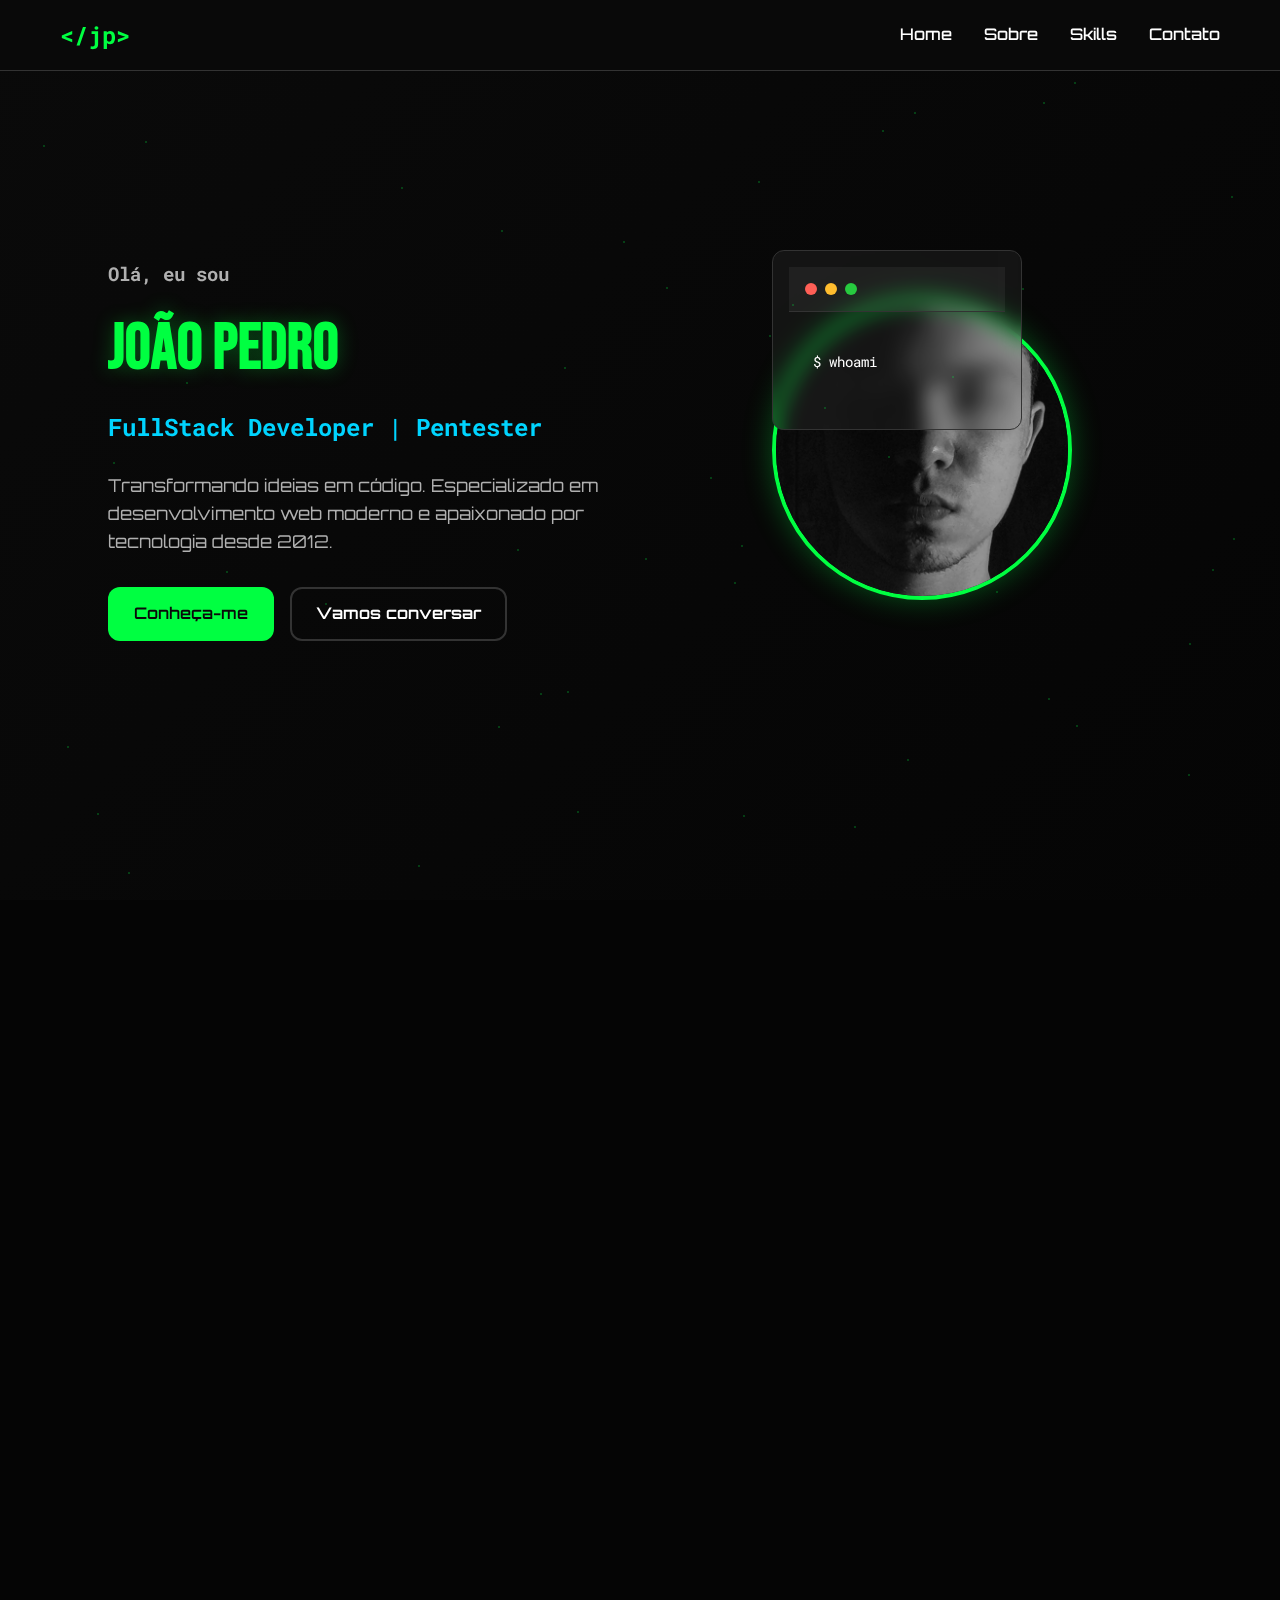
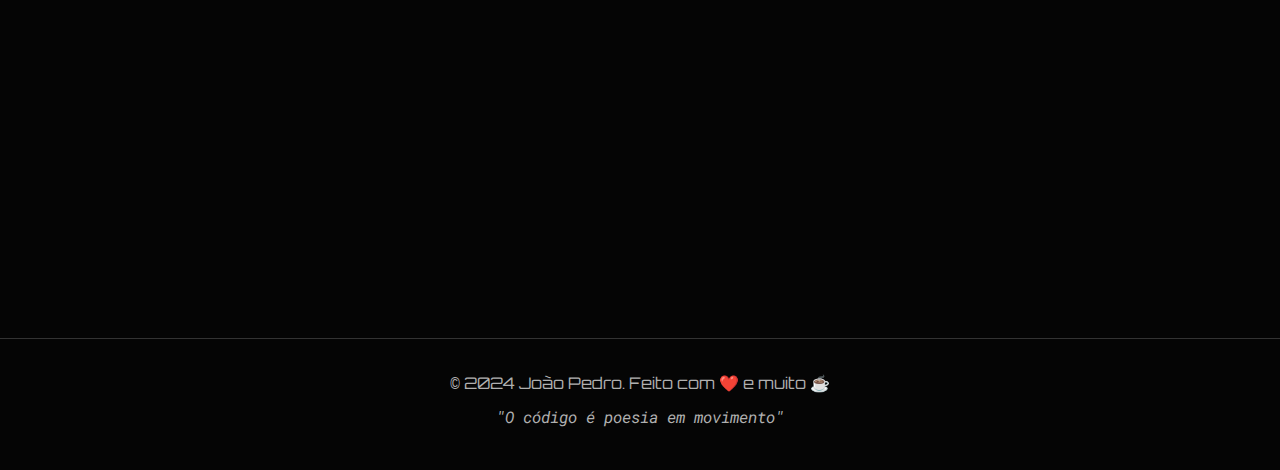
<file: src/index.html>
<!DOCTYPE html>
<html lang="pt-br">
<head>
    <meta charset="UTF-8">
    <meta name="viewport" content="width=device-width, initial-scale=1.0">
    <link rel="stylesheet" href="./styles/main.css">
    <link href="https://unpkg.com/aos@2.3.1/dist/aos.css" rel="stylesheet">
    <link rel="preconnect" href="https://fonts.googleapis.com">
    <link rel="preconnect" href="https://fonts.gstatic.com" crossorigin>
    <link href="https://fonts.googleapis.com/css2?family=Bebas+Neue&family=Bungee&family=Orbitron:wght@400..900&family=Roboto+Mono:ital,wght@0,100..700;1,100..700&display=swap" rel="stylesheet">
    <link rel="icon" type="image/png" href="img/hed.jpg">
    <title>João Pedro - FullStack Developer</title>
</head>
<body>
    <!-- Navigation  -->
    <nav class="navbar" data-aos="fade-down">
        <div class="nav-container">
            <div class="nav-logo">
                <span class="logo-text">&lt;/jp&gt;</span>
               </div>
            <div class="nav-menu">
                <a href="#home" class="nav-link">Home</a>
                <a href="#about" class="nav-link">Sobre</a>
                <a href="#skills" class="nav-link">Skills</a>
                <a href="#contact" class="nav-link">Contato</a>
            </div>
        </div>
    </nav>

    <!-- Hero Section -->
    <section id="home" class="hero">
        <div class="hero-container">
            <div class="hero-content" data-aos="fade-right">
                <div class="hero-text">
                    <h1 class="hero-title">
                        <span class="greeting">Olá, eu sou</span>
                        <span class="name">João Pedro</span>
                        <span class="role">FullStack Developer | Pentester</span>
                    </h1>
                    <p class="hero-description">
                        Transformando ideias em código. Especializado em desenvolvimento web moderno 
                        e apaixonado por tecnologia desde 2012.
                    </p>
                    <div class="hero-buttons">
                        <a href="#about" class="btn btn-primary">Conheça-me</a>
                        <a href="#contact" class="btn btn-secondary">Vamos conversar</a>
                    </div>
                </div>
            </div>
            <div class="hero-visual" data-aos="fade-left">
                <div class="profile-container">
                    <div class="profile-image">
                        <img src="img/icon.jpeg" alt="João Pedro" class="profile-img">
                        <div class="profile-overlay"></div>
                    </div>
                    <div class="floating-elements">
                        <div class="code-snippet">
                            <div class="terminal-header">
                                <span class="terminal-dot red"></span>
                                <span class="terminal-dot yellow"></span>
                                <span class="terminal-dot green"></span>
                            </div>
                            <div class="terminal-content">
                                <p class="code-line"><span class="prompt">$</span> whoami</p>
                                <p class="code-line"><span class="output">joao-pedro-dev</span></p>
                                <p class="code-line"><span class="prompt">$</span> cat skills.txt</p>
                                <p class="code-line"><span class="output">FullStack | Backend | Security</span></p>
                            </div>
                </div>
                    </div>
                </div>
            </div>
        </div>
        <div class="scroll-indicator" data-aos="fade-up">
            <div class="scroll-arrow"></div>
        </div>
    </section>

    <!-- About Section -->
    <section id="about" class="about">
        <div class="container">
            <div class="section-header" data-aos="fade-up">
                <h2 class="section-title">Sobre Mim</h2>
                <p class="section-subtitle">Conheça um pouco da minha jornada</p>
            </div>
            
            <div class="about-content">
                <div class="about-text" data-aos="fade-right">
                    <div class="about-card">
                        <h3>Minha História</h3>
                        <p>
                            Me chamo João Pedro, moro em uma cidade pequena no interior de São Paulo. 
                            Sou apaixonado por tecnologia desde criança, mas comecei a estudar programação 
                            em 2023 quando comprei meu primeiro computador.
                        </p>
                        <p>
                            Desde então, tenho me dedicado intensamente ao desenvolvimento web, 
                            focando especialmente em backend e segurança. Atualmente estou estudando 
                            para me tornar um pentester profissional.
                        </p>
                    </div>
                    
                    <div class="about-stats">
                        <div class="stat-item" data-aos="zoom-in" data-aos-delay="100">
                            <div class="stat-number">18</div>
                            <div class="stat-label">Anos</div>
                </div>
                        <div class="stat-item" data-aos="zoom-in" data-aos-delay="200">
                            <div class="stat-number">2+</div>
                            <div class="stat-label">Anos de Estudo</div>
                </div>
                        <div class="stat-item" data-aos="zoom-in" data-aos-delay="300">
                            <div class="stat-number">∞</div>
                            <div class="stat-label">Paixão por Código</div>
                </div>
                </div>
                </div>

                <div class="about-quote" data-aos="fade-left">
                    <div class="quote-card">
                        <div class="quote-text">
                            <p>"O que é a Matrix? Controle. A Matrix é um mundo de sonhos gerado por computador..."</p>
                            <p>"É o mundo que foi colocado diante dos seus olhos para lhe cegar da verdade."</p>
                        </div>
                        <div class="quote-author">- Morpheus</div>
                    </div>
                </div>
            </div>
        </div>
    </section>

    <!-- Skills Section -->
    <section id="skills" class="skills">
        <div class="container">
            <div class="section-header" data-aos="fade-up">
                <h2 class="section-title">Skills & Tecnologias</h2>
                <p class="section-subtitle">Minhas especialidades técnicas</p>
            </div>
            
            <div class="skills-grid">
                <div class="skill-category" data-aos="fade-up" data-aos-delay="100">
                    <h3 class="category-title">Frontend</h3>
                    <div class="skill-items">
                        <div class="skill-item">
                            <span class="skill-name">HTML5</span>
                            <div class="skill-bar">
                                <div class="skill-progress" data-width="90%"></div>
                            </div>
                        </div>
                        <div class="skill-item">
                            <span class="skill-name">CSS3</span>
                            <div class="skill-bar">
                                <div class="skill-progress" data-width="85%"></div>
                            </div>
                        </div>
                        <div class="skill-item">
                            <span class="skill-name">JavaScript</span>
                            <div class="skill-bar">
                                <div class="skill-progress" data-width="40%"></div>
                            </div>
                        </div>
                    </div>
                </div>
                
                <div class="skill-category" data-aos="fade-up" data-aos-delay="200">
                    <h3 class="category-title">Backend</h3>
                    <div class="skill-items">
                        <div class="skill-item">
                            <span class="skill-name">Python</span>
                            <div class="skill-bar">
                                <div class="skill-progress" data-width="85%"></div>
                            </div>
                        </div>
                        <div class="skill-item">
                            <span class="skill-name">C#</span>
                            <div class="skill-bar">
                                <div class="skill-progress" data-width="75%"></div>
                            </div>
                        </div>
                        <div class="skill-item">
                            <span class="skill-name">Node.js</span>
                            <div class="skill-bar">
                                <div class="skill-progress" data-width="35%"></div>
                            </div>
                        </div>
                    </div>
                </div>
                
                <div class="skill-category" data-aos="fade-up" data-aos-delay="300">
                    <h3 class="category-title">Ferramentas</h3>
                    <div class="skill-items">
                        <div class="skill-item">
                            <span class="skill-name">Git</span>
                            <div class="skill-bar">
                                <div class="skill-progress" data-width="90%"></div>
                            </div>
                        </div>
                        <div class="skill-item">
                            <span class="skill-name">GitHub</span>
                            <div class="skill-bar">
                                <div class="skill-progress" data-width="85%"></div>
                            </div>
                        </div>
                        <div class="skill-item">
                            <span class="skill-name">Linux</span>
                            <div class="skill-bar">
                                <div class="skill-progress" data-width="80%"></div>
                            </div>
                        </div>
                </div>
                </div>
                
                <div class="skill-category" data-aos="fade-up" data-aos-delay="400">
                    <h3 class="category-title">Idiomas</h3>
                    <div class="skill-items">
                        <div class="skill-item">
                            <span class="skill-name">Português</span>
                            <div class="skill-bar">
                                <div class="skill-progress" data-width="100%"></div>
                            </div>
                        </div>
                        <div class="skill-item">
                            <span class="skill-name">Inglês</span>
                            <div class="skill-bar">
                                <div class="skill-progress" data-width="75%"></div>
                            </div>
                        </div>
                        <div class="skill-item">
                            <span class="skill-name">Francês</span>
                            <div class="skill-bar">
                                <div class="skill-progress" data-width="40%"></div>
                            </div>
                        </div>
                    </div>
                </div>
            </div>
        </div>
    </section>

    <!-- Contact Section -->
    <section id="contact" class="contact">
        <div class="container">
            <div class="section-header" data-aos="fade-up">
                <h2 class="section-title">Vamos Conversar?</h2>
                <p class="section-subtitle">Estou sempre aberto a novas oportunidades e projetos</p>
            </div>
            
            <div class="contact-content">
                <div class="contact-info" data-aos="fade-right">
                    <div class="contact-card">
                        <h3>Entre em Contato</h3>
                        <p>Pronto para transformar suas ideias em realidade digital.</p>
                        
                        <div class="contact-methods">
                            <a href="https://github.com/defaultxx00" class="contact-method" target="_blank">
                                <div class="contact-icon">📱</div>
                                <div class="contact-details">
                                    <span class="contact-label">GitHub</span>
                                    <span class="contact-value">@defaultxx00</span>
                                </div>
                            </a>
                            
                            <a href="https://www.linkedin.com/in/joao-pedro-70b08b318/" class="contact-method" target="_blank">
                                <div class="contact-icon">💼</div>
                                <div class="contact-details">
                                    <span class="contact-label">LinkedIn</span>
                                    <span class="contact-value">João Pedro</span>
                                </div>
                            </a>
                            
                            <div class="contact-method">
                                <div class="contact-icon">📧</div>
                                <div class="contact-details">
                                    <span class="contact-label">Instagram</span>
                                    <span class="contact-value">@jao_pedro.f</span>
                                </div>
                            </div>
                        </div>
                    </div>
                </div>
                
                <div class="contact-terminal" data-aos="fade-left">
                    <div class="terminal-window">
                        <div class="terminal-header">
                            <span class="terminal-dot red"></span>
                            <span class="terminal-dot yellow"></span>
                            <span class="terminal-dot green"></span>
                            <span class="terminal-title">terminal</span>
                        </div>
                        <div class="terminal-content">
                            <p class="code-line"><span class="prompt">$</span> echo "Hello World!"</p>
                            <p class="code-line"><span class="output">Hello World!</span></p>
                            <p class="code-line"><span class="prompt">$</span> <span class="cursor">_</span></p>
                        </div>
                    </div>
                </div>
            </div>
        </div>
    </section>

    <!-- Footer -->
    <footer class="footer">
        <div class="container">
            <div class="footer-content">
                <p>&copy; 2024 João Pedro. Feito com ❤️ e muito ☕</p>
                <p class="footer-quote">"O código é poesia em movimento"</p>
            </div>
        </div>
    </footer>

    <script src="https://unpkg.com/aos@2.3.1/dist/aos.js"></script>
    <script src="scripts/main.js"></script>
<script>
        AOS.init({
            duration: 1000,
            once: true
        });
</script>
</body>
</html>
</file>
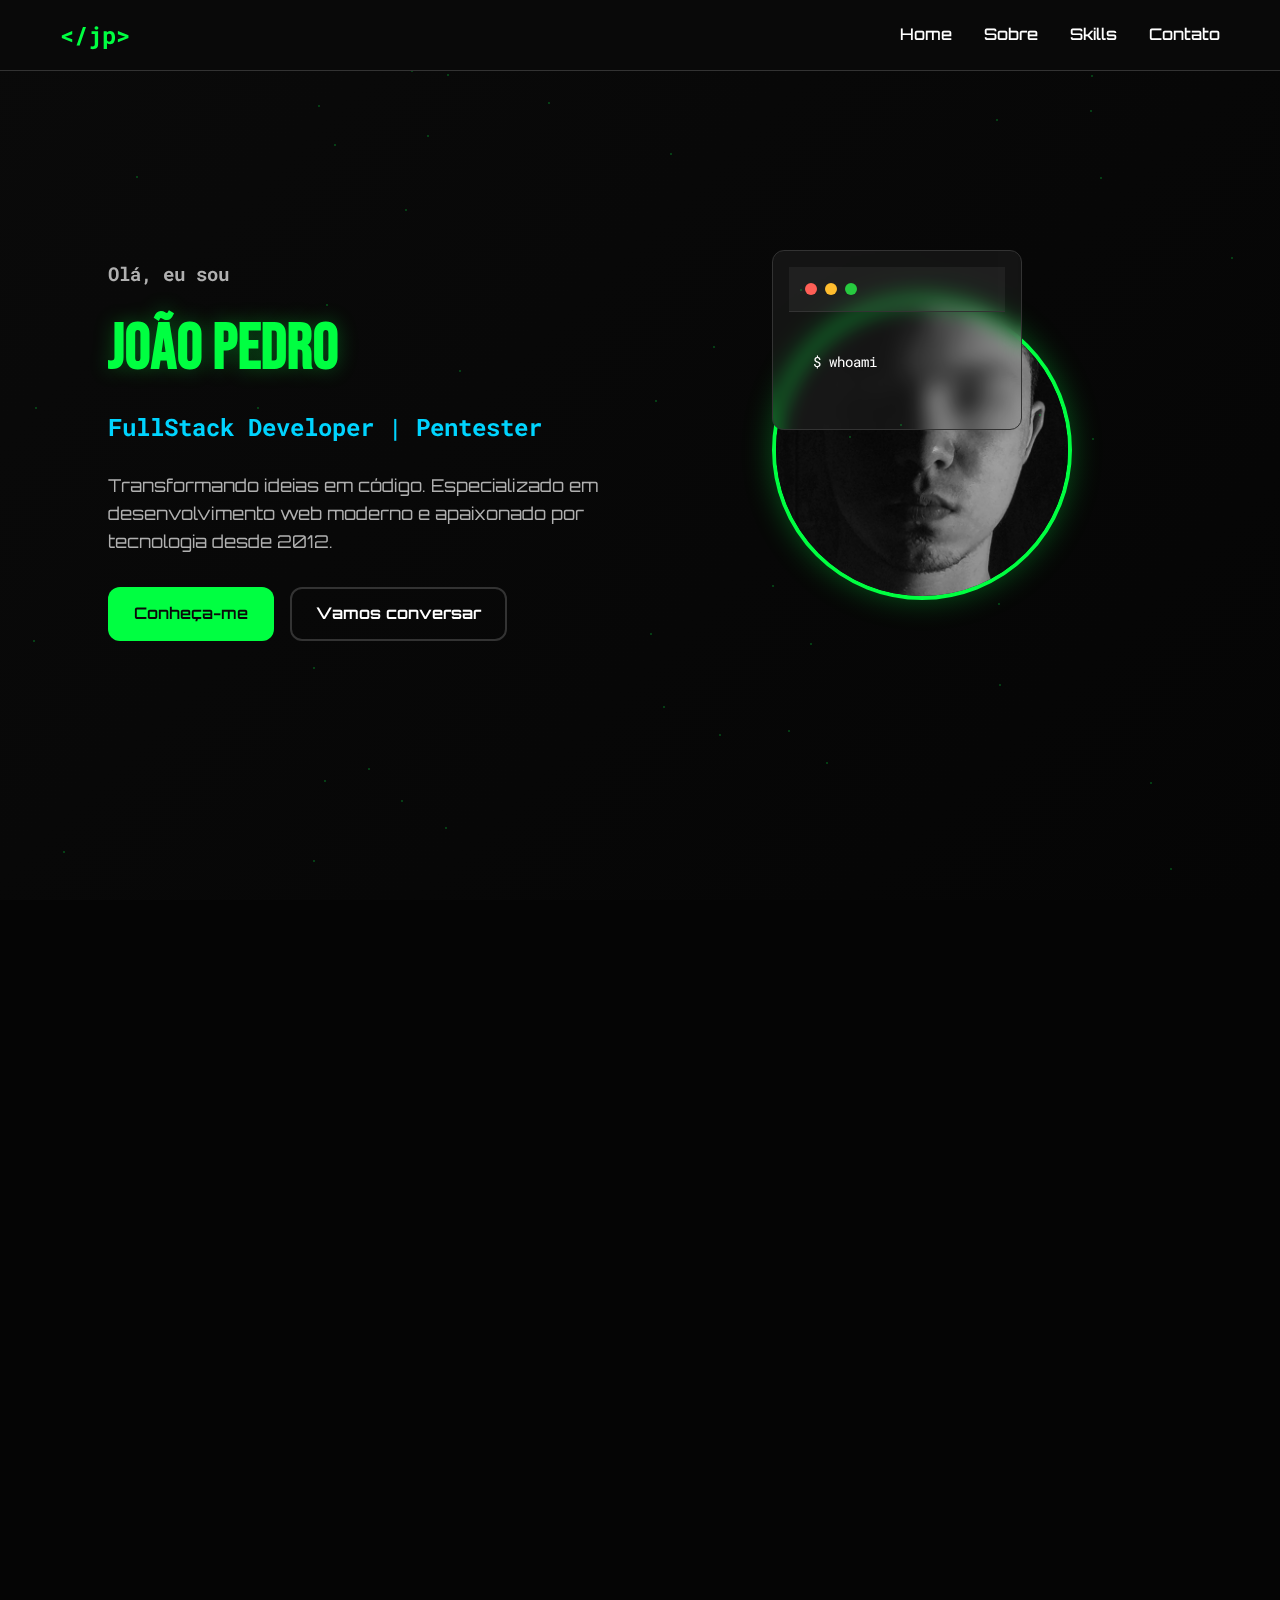
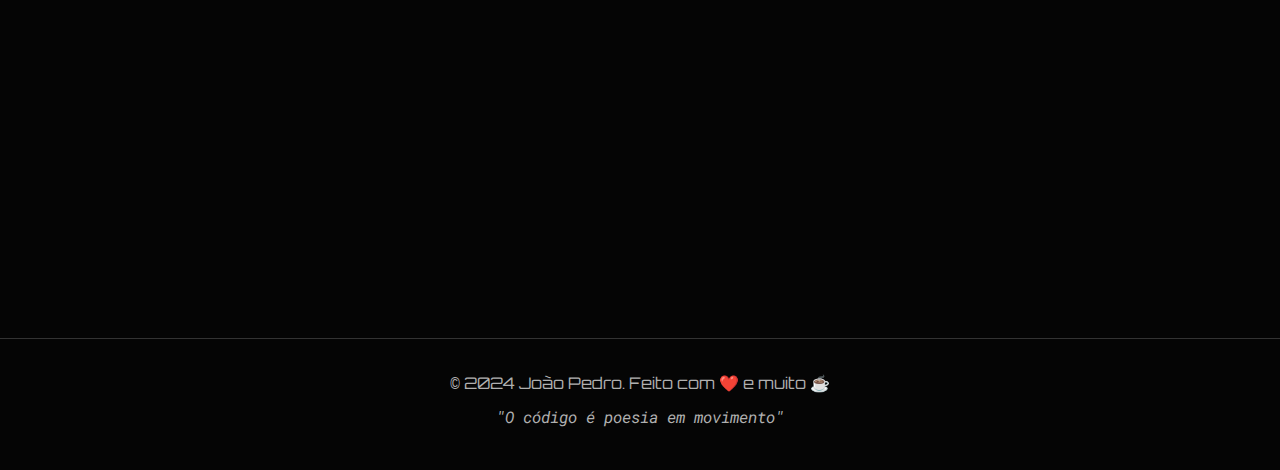
<file: src/main.html>
<!DOCTYPE html>
<html lang="pt-br">
<head>
    <meta charset="UTF-8">
    <meta name="viewport" content="width=device-width, initial-scale=1.0">
    <link rel="stylesheet" href="styles/main.css">
    <link href="https://unpkg.com/aos@2.3.1/dist/aos.css" rel="stylesheet">
    <link rel="preconnect" href="https://fonts.googleapis.com">
    <link rel="preconnect" href="https://fonts.gstatic.com" crossorigin>
    <link href="https://fonts.googleapis.com/css2?family=Bebas+Neue&family=Bungee&family=Orbitron:wght@400..900&family=Roboto+Mono:ital,wght@0,100..700;1,100..700&display=swap" rel="stylesheet">
    <link rel="icon" type="image/png" href="img/hed.jpg">
    <title>João Pedro - FullStack Developer</title>
</head>
<body>
    <!-- Navigation  -->
    <nav class="navbar" data-aos="fade-down">
        <div class="nav-container">
            <div class="nav-logo">
                <span class="logo-text">&lt;/jp&gt;</span>
               </div>
            <div class="nav-menu">
                <a href="#home" class="nav-link">Home</a>
                <a href="#about" class="nav-link">Sobre</a>
                <a href="#skills" class="nav-link">Skills</a>
                <a href="#contact" class="nav-link">Contato</a>
            </div>
        </div>
    </nav>

    <!-- Hero Section -->
    <section id="home" class="hero">
        <div class="hero-container">
            <div class="hero-content" data-aos="fade-right">
                <div class="hero-text">
                    <h1 class="hero-title">
                        <span class="greeting">Olá, eu sou</span>
                        <span class="name">João Pedro</span>
                        <span class="role">FullStack Developer | Pentester</span>
                    </h1>
                    <p class="hero-description">
                        Transformando ideias em código. Especializado em desenvolvimento web moderno 
                        e apaixonado por tecnologia desde 2012.
                    </p>
                    <div class="hero-buttons">
                        <a href="#about" class="btn btn-primary">Conheça-me</a>
                        <a href="#contact" class="btn btn-secondary">Vamos conversar</a>
                    </div>
                </div>
            </div>
            <div class="hero-visual" data-aos="fade-left">
                <div class="profile-container">
                    <div class="profile-image">
                        <img src="img/icon.jpeg" alt="João Pedro" class="profile-img">
                        <div class="profile-overlay"></div>
                    </div>
                    <div class="floating-elements">
                        <div class="code-snippet">
                            <div class="terminal-header">
                                <span class="terminal-dot red"></span>
                                <span class="terminal-dot yellow"></span>
                                <span class="terminal-dot green"></span>
                            </div>
                            <div class="terminal-content">
                                <p class="code-line"><span class="prompt">$</span> whoami</p>
                                <p class="code-line"><span class="output">joao-pedro-dev</span></p>
                                <p class="code-line"><span class="prompt">$</span> cat skills.txt</p>
                                <p class="code-line"><span class="output">FullStack | Backend | Security</span></p>
                            </div>
                </div>
                    </div>
                </div>
            </div>
        </div>
        <div class="scroll-indicator" data-aos="fade-up">
            <div class="scroll-arrow"></div>
        </div>
    </section>

    <!-- About Section -->
    <section id="about" class="about">
        <div class="container">
            <div class="section-header" data-aos="fade-up">
                <h2 class="section-title">Sobre Mim</h2>
                <p class="section-subtitle">Conheça um pouco da minha jornada</p>
            </div>
            
            <div class="about-content">
                <div class="about-text" data-aos="fade-right">
                    <div class="about-card">
                        <h3>Minha História</h3>
                        <p>
                            Me chamo João Pedro, moro em uma cidade pequena no interior de São Paulo. 
                            Sou apaixonado por tecnologia desde criança, mas comecei a estudar programação 
                            em 2023 quando comprei meu primeiro computador.
                        </p>
                        <p>
                            Desde então, tenho me dedicado intensamente ao desenvolvimento web, 
                            focando especialmente em backend e segurança. Atualmente estou estudando 
                            para me tornar um pentester profissional.
                        </p>
                    </div>
                    
                    <div class="about-stats">
                        <div class="stat-item" data-aos="zoom-in" data-aos-delay="100">
                            <div class="stat-number">18</div>
                            <div class="stat-label">Anos</div>
                </div>
                        <div class="stat-item" data-aos="zoom-in" data-aos-delay="200">
                            <div class="stat-number">2+</div>
                            <div class="stat-label">Anos de Estudo</div>
                </div>
                        <div class="stat-item" data-aos="zoom-in" data-aos-delay="300">
                            <div class="stat-number">∞</div>
                            <div class="stat-label">Paixão por Código</div>
                </div>
                </div>
                </div>

                <div class="about-quote" data-aos="fade-left">
                    <div class="quote-card">
                        <div class="quote-text">
                            <p>"O que é a Matrix? Controle. A Matrix é um mundo de sonhos gerado por computador..."</p>
                            <p>"É o mundo que foi colocado diante dos seus olhos para lhe cegar da verdade."</p>
                        </div>
                        <div class="quote-author">- Morpheus</div>
                    </div>
                </div>
            </div>
        </div>
    </section>

    <!-- Skills Section -->
    <section id="skills" class="skills">
        <div class="container">
            <div class="section-header" data-aos="fade-up">
                <h2 class="section-title">Skills & Tecnologias</h2>
                <p class="section-subtitle">Minhas especialidades técnicas</p>
            </div>
            
            <div class="skills-grid">
                <div class="skill-category" data-aos="fade-up" data-aos-delay="100">
                    <h3 class="category-title">Frontend</h3>
                    <div class="skill-items">
                        <div class="skill-item">
                            <span class="skill-name">HTML5</span>
                            <div class="skill-bar">
                                <div class="skill-progress" data-width="90%"></div>
                            </div>
                        </div>
                        <div class="skill-item">
                            <span class="skill-name">CSS3</span>
                            <div class="skill-bar">
                                <div class="skill-progress" data-width="85%"></div>
                            </div>
                        </div>
                        <div class="skill-item">
                            <span class="skill-name">JavaScript</span>
                            <div class="skill-bar">
                                <div class="skill-progress" data-width="40%"></div>
                            </div>
                        </div>
                    </div>
                </div>
                
                <div class="skill-category" data-aos="fade-up" data-aos-delay="200">
                    <h3 class="category-title">Backend</h3>
                    <div class="skill-items">
                        <div class="skill-item">
                            <span class="skill-name">Python</span>
                            <div class="skill-bar">
                                <div class="skill-progress" data-width="85%"></div>
                            </div>
                        </div>
                        <div class="skill-item">
                            <span class="skill-name">C#</span>
                            <div class="skill-bar">
                                <div class="skill-progress" data-width="75%"></div>
                            </div>
                        </div>
                        <div class="skill-item">
                            <span class="skill-name">Node.js</span>
                            <div class="skill-bar">
                                <div class="skill-progress" data-width="35%"></div>
                            </div>
                        </div>
                    </div>
                </div>
                
                <div class="skill-category" data-aos="fade-up" data-aos-delay="300">
                    <h3 class="category-title">Ferramentas</h3>
                    <div class="skill-items">
                        <div class="skill-item">
                            <span class="skill-name">Git</span>
                            <div class="skill-bar">
                                <div class="skill-progress" data-width="90%"></div>
                            </div>
                        </div>
                        <div class="skill-item">
                            <span class="skill-name">GitHub</span>
                            <div class="skill-bar">
                                <div class="skill-progress" data-width="85%"></div>
                            </div>
                        </div>
                        <div class="skill-item">
                            <span class="skill-name">Linux</span>
                            <div class="skill-bar">
                                <div class="skill-progress" data-width="80%"></div>
                            </div>
                        </div>
                </div>
                </div>
                
                <div class="skill-category" data-aos="fade-up" data-aos-delay="400">
                    <h3 class="category-title">Idiomas</h3>
                    <div class="skill-items">
                        <div class="skill-item">
                            <span class="skill-name">Português</span>
                            <div class="skill-bar">
                                <div class="skill-progress" data-width="100%"></div>
                            </div>
                        </div>
                        <div class="skill-item">
                            <span class="skill-name">Inglês</span>
                            <div class="skill-bar">
                                <div class="skill-progress" data-width="75%"></div>
                            </div>
                        </div>
                        <div class="skill-item">
                            <span class="skill-name">Francês</span>
                            <div class="skill-bar">
                                <div class="skill-progress" data-width="40%"></div>
                            </div>
                        </div>
                    </div>
                </div>
            </div>
        </div>
    </section>

    <!-- Contact Section -->
    <section id="contact" class="contact">
        <div class="container">
            <div class="section-header" data-aos="fade-up">
                <h2 class="section-title">Vamos Conversar?</h2>
                <p class="section-subtitle">Estou sempre aberto a novas oportunidades e projetos</p>
            </div>
            
            <div class="contact-content">
                <div class="contact-info" data-aos="fade-right">
                    <div class="contact-card">
                        <h3>Entre em Contato</h3>
                        <p>Pronto para transformar suas ideias em realidade digital.</p>
                        
                        <div class="contact-methods">
                            <a href="https://github.com/defaultxx00" class="contact-method" target="_blank">
                                <div class="contact-icon">📱</div>
                                <div class="contact-details">
                                    <span class="contact-label">GitHub</span>
                                    <span class="contact-value">@defaultxx00</span>
                                </div>
                            </a>
                            
                            <a href="https://www.linkedin.com/in/joao-pedro-70b08b318/" class="contact-method" target="_blank">
                                <div class="contact-icon">💼</div>
                                <div class="contact-details">
                                    <span class="contact-label">LinkedIn</span>
                                    <span class="contact-value">João Pedro</span>
                                </div>
                            </a>
                            
                            <div class="contact-method">
                                <div class="contact-icon">📧</div>
                                <div class="contact-details">
                                    <span class="contact-label">Instagram</span>
                                    <span class="contact-value">@jao_pedro.f</span>
                                </div>
                            </div>
                        </div>
                    </div>
                </div>
                
                <div class="contact-terminal" data-aos="fade-left">
                    <div class="terminal-window">
                        <div class="terminal-header">
                            <span class="terminal-dot red"></span>
                            <span class="terminal-dot yellow"></span>
                            <span class="terminal-dot green"></span>
                            <span class="terminal-title">terminal</span>
                        </div>
                        <div class="terminal-content">
                            <p class="code-line"><span class="prompt">$</span> echo "Hello World!"</p>
                            <p class="code-line"><span class="output">Hello World!</span></p>
                            <p class="code-line"><span class="prompt">$</span> <span class="cursor">_</span></p>
                        </div>
                    </div>
                </div>
            </div>
        </div>
    </section>

    <!-- Footer -->
    <footer class="footer">
        <div class="container">
            <div class="footer-content">
                <p>&copy; 2024 João Pedro. Feito com ❤️ e muito ☕</p>
                <p class="footer-quote">"O código é poesia em movimento"</p>
            </div>
        </div>
    </footer>

    <script src="https://unpkg.com/aos@2.3.1/dist/aos.js"></script>
    <script src="scripts/main.js"></script>
<script>
        AOS.init({
            duration: 1000,
            once: true
        });
</script>
</body>
</html>
</file>
<file: src/styles/main.css>
/* Reset e Base */
* {
    margin: 0;
    padding: 0;
    box-sizing: border-box;
}

:root {
    /* Cores */
    --primary-color: #00ff41;
    --secondary-color: #ff6b35;
    --accent-color: #00d4ff;
    --bg-dark: #0a0a0a;
    --bg-darker: #050505;
    --text-primary: #ffffff;
    --text-secondary: #b0b0b0;
    --text-muted: #666666;
    --border-color: #333333;
    --card-bg: rgba(255, 255, 255, 0.05);
    
    /* Fontes */
    --font-primary: 'Orbitron', monospace;
    --font-secondary: 'Roboto Mono', monospace;
    --font-display: 'Bebas Neue', cursive;
    
    /* Espaçamentos */
    --section-padding: 80px 0;
    --container-padding: 0 20px;
    --border-radius: 12px;
    --transition: all 0.3s cubic-bezier(0.4, 0, 0.2, 1);
}

body {
    font-family: var(--font-primary);
    background: var(--bg-dark);
    color: var(--text-primary);
    line-height: 1.6;
    overflow-x: hidden;
}

.container {
    max-width: 1200px;
    margin: 0 auto;
    padding: var(--container-padding);
}

/* Navigation */
.navbar {
    position: fixed;
    top: 0;
    left: 0;
    right: 0;
    background: rgba(10, 10, 10, 0.95);
    backdrop-filter: blur(10px);
    border-bottom: 1px solid var(--border-color);
    z-index: 1000;
    transition: var(--transition);
}

.nav-container {
    max-width: 1200px;
    margin: 0 auto;
    padding: 0 20px;
    display: flex;
    justify-content: space-between;
    align-items: center;
    height: 70px;
}

.logo-text {
    font-family: var(--font-secondary);
    font-size: 1.5rem;
    font-weight: bold;
    color: var(--primary-color);
}

.nav-menu {
    display: flex;
    gap: 2rem;
}

.nav-link {
    color: var(--text-primary);
    text-decoration: none;
    font-weight: 500;
    transition: var(--transition);
    position: relative;
}

.nav-link:hover {
    color: var(--primary-color);
}

.nav-link::after {
    content: '';
    position: absolute;
    bottom: -5px;
    left: 0;
    width: 0;
    height: 2px;
    background: var(--primary-color);
    transition: var(--transition);
}

.nav-link:hover::after {
    width: 100%;
}

/* Hero Section */
.hero {
    min-height: 100vh;
    display: flex;
    align-items: center;
    background: linear-gradient(135deg, var(--bg-dark) 0%, var(--bg-darker) 100%);
    position: relative;
    overflow: hidden;
}

.hero::before {
    content: '';
    position: absolute;
    top: 0;
    left: 0;
    right: 0;
    bottom: 0;
    background: url('../img/bg.png') center/cover no-repeat;
    opacity: 0.1;
    z-index: -1;
}

.hero-container {
    max-width: 1200px;
    margin: 0 auto;
    padding: var(--container-padding);
    display: grid;
    grid-template-columns: 1fr 1fr;
    gap: 4rem;
    align-items: center;
}

.hero-content {
    z-index: 2;
}

.hero-title {
    margin-bottom: 1.5rem;
}

.greeting {
    display: block;
    font-size: 1.2rem;
    color: var(--text-secondary);
    margin-bottom: 0.5rem;
    font-family: var(--font-secondary);
}

.name {
    display: block;
    font-size: 4rem;
    font-weight: 900;
    color: var(--primary-color);
    margin-bottom: 0.5rem;
    font-family: var(--font-display);
    text-shadow: 0 0 20px rgba(0, 255, 65, 0.3);
}

.role {
    display: block;
    font-size: 1.5rem;
    color: var(--accent-color);
    font-family: var(--font-secondary);
}

.hero-description {
    font-size: 1.1rem;
    color: var(--text-secondary);
    margin-bottom: 2rem;
    max-width: 500px;
}

.hero-buttons {
    display: flex;
    gap: 1rem;
    flex-wrap: wrap;
}

.btn {
    padding: 12px 24px;
    border-radius: var(--border-radius);
    text-decoration: none;
    font-weight: 600;
    transition: var(--transition);
    border: 2px solid transparent;
    display: inline-block;
}

.btn-primary {
    background: var(--primary-color);
    color: var(--bg-dark);
}

.btn-primary:hover {
    background: transparent;
    border-color: var(--primary-color);
    color: var(--primary-color);
    transform: translateY(-2px);
    box-shadow: 0 10px 20px rgba(0, 255, 65, 0.3);
}

.btn-secondary {
    background: transparent;
    color: var(--text-primary);
    border-color: var(--border-color);
}

.btn-secondary:hover {
    background: var(--text-primary);
    color: var(--bg-dark);
    transform: translateY(-2px);
}

/* Profile Visual */
.hero-visual {
    display: flex;
    justify-content: center;
    align-items: center;
    position: relative;
}

.profile-container {
    position: relative;
    width: 300px;
    height: 300px;
}

.profile-image {
    position: relative;
    width: 100%;
    height: 100%;
    border-radius: 50%;
    overflow: hidden;
    border: 4px solid var(--primary-color);
    box-shadow: 0 0 30px rgba(0, 255, 65, 0.3);
}

.profile-img {
    width: 100%;
    height: 100%;
    object-fit: cover;
    transition: var(--transition);
}

.profile-overlay {
    position: absolute;
    top: 0;
    left: 0;
    right: 0;
    bottom: 0;
    background: linear-gradient(45deg, transparent 30%, rgba(0, 255, 65, 0.1) 100%);
    opacity: 0;
    transition: var(--transition);
}

.profile-image:hover .profile-overlay {
    opacity: 1;
}

.profile-image:hover .profile-img {
    transform: scale(1.1);
}

/* Floating Elements */
.floating-elements {
    position: absolute;
    top: 50%;
    left: 50%;
    transform: translate(-50%, -50%);
    pointer-events: none;
}

.code-snippet {
    position: absolute;
    top: -200px;
    right: -100px;
    background: var(--card-bg);
    border: 1px solid var(--border-color);
    border-radius: var(--border-radius);
    padding: 1rem;
    backdrop-filter: blur(10px);
    min-width: 250px;
    animation: float 6s ease-in-out infinite;
}

.terminal-header {
    display: flex;
    gap: 8px;
    margin-bottom: 10px;
}

.terminal-dot {
    width: 12px;
    height: 12px;
    border-radius: 50%;
}

.terminal-dot.red { background: #ff5f56; }
.terminal-dot.yellow { background: #ffbd2e; }
.terminal-dot.green { background: #27ca3f; }

.terminal-content {
    font-family: var(--font-secondary);
    font-size: 0.9rem;
}

.code-line {
    margin: 4px 0;
    display: flex;
    align-items: center;
}

.prompt {
    color: var(--primary-color);
    margin-right: 8px;
}

.output {
    color: var(--text-primary);
}

@keyframes float {
    0%, 100% { transform: translateY(0px); }
    50% { transform: translateY(-10px); }
}

/* Scroll Indicator */
.scroll-indicator {
    position: absolute;
    bottom: 30px;
    left: 50%;
    transform: translateX(-50%);
    animation: bounce 2s infinite;
}

.scroll-arrow {
    width: 2px;
    height: 30px;
    background: var(--primary-color);
    position: relative;
}

.scroll-arrow::after {
    content: '';
    position: absolute;
    bottom: 0;
    left: -4px;
    width: 10px;
    height: 10px;
    border-right: 2px solid var(--primary-color);
    border-bottom: 2px solid var(--primary-color);
    transform: rotate(45deg);
}

@keyframes bounce {
    0%, 20%, 50%, 80%, 100% { transform: translateX(-50%) translateY(0); }
    40% { transform: translateX(-50%) translateY(-10px); }
    60% { transform: translateX(-50%) translateY(-5px); }
}

/* Section Styles */
section {
    padding: var(--section-padding);
}

.section-header {
    text-align: center;
    margin-bottom: 4rem;
}

.section-title {
    font-size: 3rem;
    font-weight: 900;
    color: var(--text-primary);
    margin-bottom: 1rem;
    font-family: var(--font-display);
    position: relative;
}

.section-title::after {
    content: '';
    position: absolute;
    bottom: -10px;
    left: 50%;
    transform: translateX(-50%);
    width: 60px;
    height: 4px;
    background: var(--primary-color);
    border-radius: 2px;
}

.section-subtitle {
    font-size: 1.2rem;
    color: var(--text-secondary);
    max-width: 600px;
    margin: 0 auto;
}

/* About Section */
.about {
    background: var(--bg-darker);
}

.about-content {
    display: grid;
    grid-template-columns: 2fr 1fr;
    gap: 4rem;
    align-items: start;
}

.about-card {
    background: var(--card-bg);
    padding: 2rem;
    border-radius: var(--border-radius);
    border: 1px solid var(--border-color);
    backdrop-filter: blur(10px);
    margin-bottom: 2rem;
}

.about-card h3 {
    color: var(--primary-color);
    font-size: 1.5rem;
    margin-bottom: 1rem;
    font-family: var(--font-display);
}

.about-card p {
    color: var(--text-secondary);
    margin-bottom: 1rem;
    line-height: 1.8;
}

.about-stats {
    display: grid;
    grid-template-columns: repeat(3, 1fr);
    gap: 1.5rem;
}

.stat-item {
    text-align: center;
    padding: 1.5rem;
    background: var(--card-bg);
    border-radius: var(--border-radius);
    border: 1px solid var(--border-color);
    transition: var(--transition);
}

.stat-item:hover {
    transform: translateY(-5px);
    border-color: var(--primary-color);
}

.stat-number {
    font-size: 2.5rem;
    font-weight: 900;
    color: var(--primary-color);
    font-family: var(--font-display);
    margin-bottom: 0.5rem;
}

.stat-label {
    color: var(--text-secondary);
    font-size: 0.9rem;
    text-transform: uppercase;
    letter-spacing: 1px;
}

.quote-card {
    background: var(--card-bg);
    padding: 2rem;
    border-radius: var(--border-radius);
    border: 1px solid var(--border-color);
    backdrop-filter: blur(10px);
    position: relative;
    overflow: hidden;
}

.quote-card::before {
    content: '"';
    position: absolute;
    top: -10px;
    left: 20px;
    font-size: 4rem;
    color: var(--primary-color);
    opacity: 0.3;
    font-family: serif;
}

.quote-text {
    font-style: italic;
    color: var(--text-primary);
    margin-bottom: 1rem;
    line-height: 1.8;
}

.quote-text p {
    margin-bottom: 0.5rem;
}

.quote-author {
    color: var(--primary-color);
    font-weight: 600;
    text-align: right;
    font-family: var(--font-secondary);
}

/* Skills Section */
.skills {
    background: var(--bg-dark);
}

.skills-grid {
    display: grid;
    grid-template-columns: repeat(auto-fit, minmax(280px, 1fr));
    gap: 2rem;
}

.skill-category {
    background: var(--card-bg);
    padding: 2rem;
    border-radius: var(--border-radius);
    border: 1px solid var(--border-color);
    backdrop-filter: blur(10px);
    transition: var(--transition);
}

.skill-category:hover {
    transform: translateY(-5px);
    border-color: var(--primary-color);
}

.category-title {
    color: var(--primary-color);
    font-size: 1.3rem;
    margin-bottom: 1.5rem;
    font-family: var(--font-display);
    text-align: center;
}

.skill-items {
    display: flex;
    flex-direction: column;
    gap: 1rem;
}

.skill-item {
    display: flex;
    flex-direction: column;
    gap: 0.5rem;
}

.skill-name {
    color: var(--text-primary);
    font-weight: 600;
    font-size: 0.9rem;
}

.skill-bar {
    height: 8px;
    background: var(--bg-darker);
    border-radius: 4px;
    overflow: hidden;
    position: relative;
}

.skill-progress {
    height: 100%;
    background: linear-gradient(90deg, var(--primary-color), var(--accent-color));
    border-radius: 4px;
    width: 0;
    transition: width 2s ease-in-out;
    position: relative;
}

.skill-progress::after {
    content: '';
    position: absolute;
    top: 0;
    left: 0;
    right: 0;
    bottom: 0;
    background: linear-gradient(90deg, transparent, rgba(255, 255, 255, 0.3), transparent);
    animation: shimmer 2s infinite;
}

@keyframes shimmer {
    0% { transform: translateX(-100%); }
    100% { transform: translateX(100%); }
}

/* Contact Section */
.contact {
    background: var(--bg-darker);
}

.contact-content {
    display: grid;
    grid-template-columns: 1fr 1fr;
    gap: 4rem;
    align-items: start;
}

.contact-card {
    background: var(--card-bg);
    padding: 2rem;
    border-radius: var(--border-radius);
    border: 1px solid var(--border-color);
    backdrop-filter: blur(10px);
}

.contact-card h3 {
    color: var(--primary-color);
    font-size: 1.5rem;
    margin-bottom: 1rem;
    font-family: var(--font-display);
}

.contact-card p {
    color: var(--text-secondary);
    margin-bottom: 2rem;
}

.contact-methods {
    display: flex;
    flex-direction: column;
    gap: 1rem;
}

.contact-method {
    display: flex;
    align-items: center;
    gap: 1rem;
    padding: 1rem;
    background: var(--bg-darker);
    border-radius: var(--border-radius);
    text-decoration: none;
    color: var(--text-primary);
    transition: var(--transition);
    border: 1px solid transparent;
}

.contact-method:hover {
    border-color: var(--primary-color);
    transform: translateX(5px);
}

.contact-icon {
    font-size: 1.5rem;
    width: 40px;
    height: 40px;
    display: flex;
    align-items: center;
    justify-content: center;
    background: var(--card-bg);
    border-radius: 50%;
}

.contact-details {
    display: flex;
    flex-direction: column;
}

.contact-label {
    color: var(--text-secondary);
    font-size: 0.9rem;
    margin-bottom: 0.2rem;
}

.contact-value {
    color: var(--text-primary);
    font-weight: 600;
}

.terminal-window {
    background: var(--bg-darker);
    border-radius: var(--border-radius);
    border: 1px solid var(--border-color);
    overflow: hidden;
    font-family: var(--font-secondary);
}

.terminal-header {
    background: var(--card-bg);
    padding: 1rem;
    display: flex;
    align-items: center;
    gap: 8px;
    border-bottom: 1px solid var(--border-color);
}

.terminal-title {
    color: var(--text-secondary);
    font-size: 0.9rem;
    margin-left: 1rem;
}

.terminal-content {
    padding: 1.5rem;
    font-size: 0.9rem;
}

.cursor {
    animation: blink 1s infinite;
}

@keyframes blink {
    0%, 50% { opacity: 1; }
    51%, 100% { opacity: 0; }
}

/* Footer */
.footer {
    background: var(--bg-darker);
    border-top: 1px solid var(--border-color);
    padding: 2rem 0;
}

.footer-content {
    text-align: center;
}

.footer-content p {
    color: var(--text-secondary);
    margin-bottom: 0.5rem;
}

.footer-quote {
    font-style: italic;
    color: var(--primary-color);
    font-family: var(--font-secondary);
}

/* Responsive Design */
@media (max-width: 1024px) {
    .hero-container {
        grid-template-columns: 1fr;
        gap: 2rem;
        text-align: center;
    }
    
    .about-content {
        grid-template-columns: 1fr;
        gap: 2rem;
    }
    
    .contact-content {
        grid-template-columns: 1fr;
        gap: 2rem;
    }
    
    .about-stats {
        grid-template-columns: repeat(3, 1fr);
    }
}

@media (max-width: 768px) {
    :root {
        --section-padding: 60px 0;
    }
    
    .nav-menu {
        display: none;
    }
    
    .name {
        font-size: 3rem;
    }
    
    .section-title {
        font-size: 2.5rem;
    }
    
    .hero-buttons {
        justify-content: center;
    }
    
    .profile-container {
        width: 250px;
        height: 250px;
    }
    
    .code-snippet {
        position: static;
        margin-top: 2rem;
        transform: none;
    }
    
    .about-stats {
        grid-template-columns: 1fr;
        gap: 1rem;
    }
    
    .skills-grid {
        grid-template-columns: 1fr;
    }
}

@media (max-width: 480px) {
    .name {
        font-size: 2.5rem;
    }
    
    .section-title {
        font-size: 2rem;
    }
    
    .hero-buttons {
        flex-direction: column;
        align-items: center;
    }
    
    .btn {
        width: 100%;
        max-width: 250px;
        text-align: center;
    }
    
    .profile-container {
        width: 200px;
        height: 200px;
    }
    
    .about-card,
    .quote-card,
    .contact-card {
        padding: 1.5rem;
    }
    
    .skill-category {
        padding: 1.5rem;
    }
}
</file>
